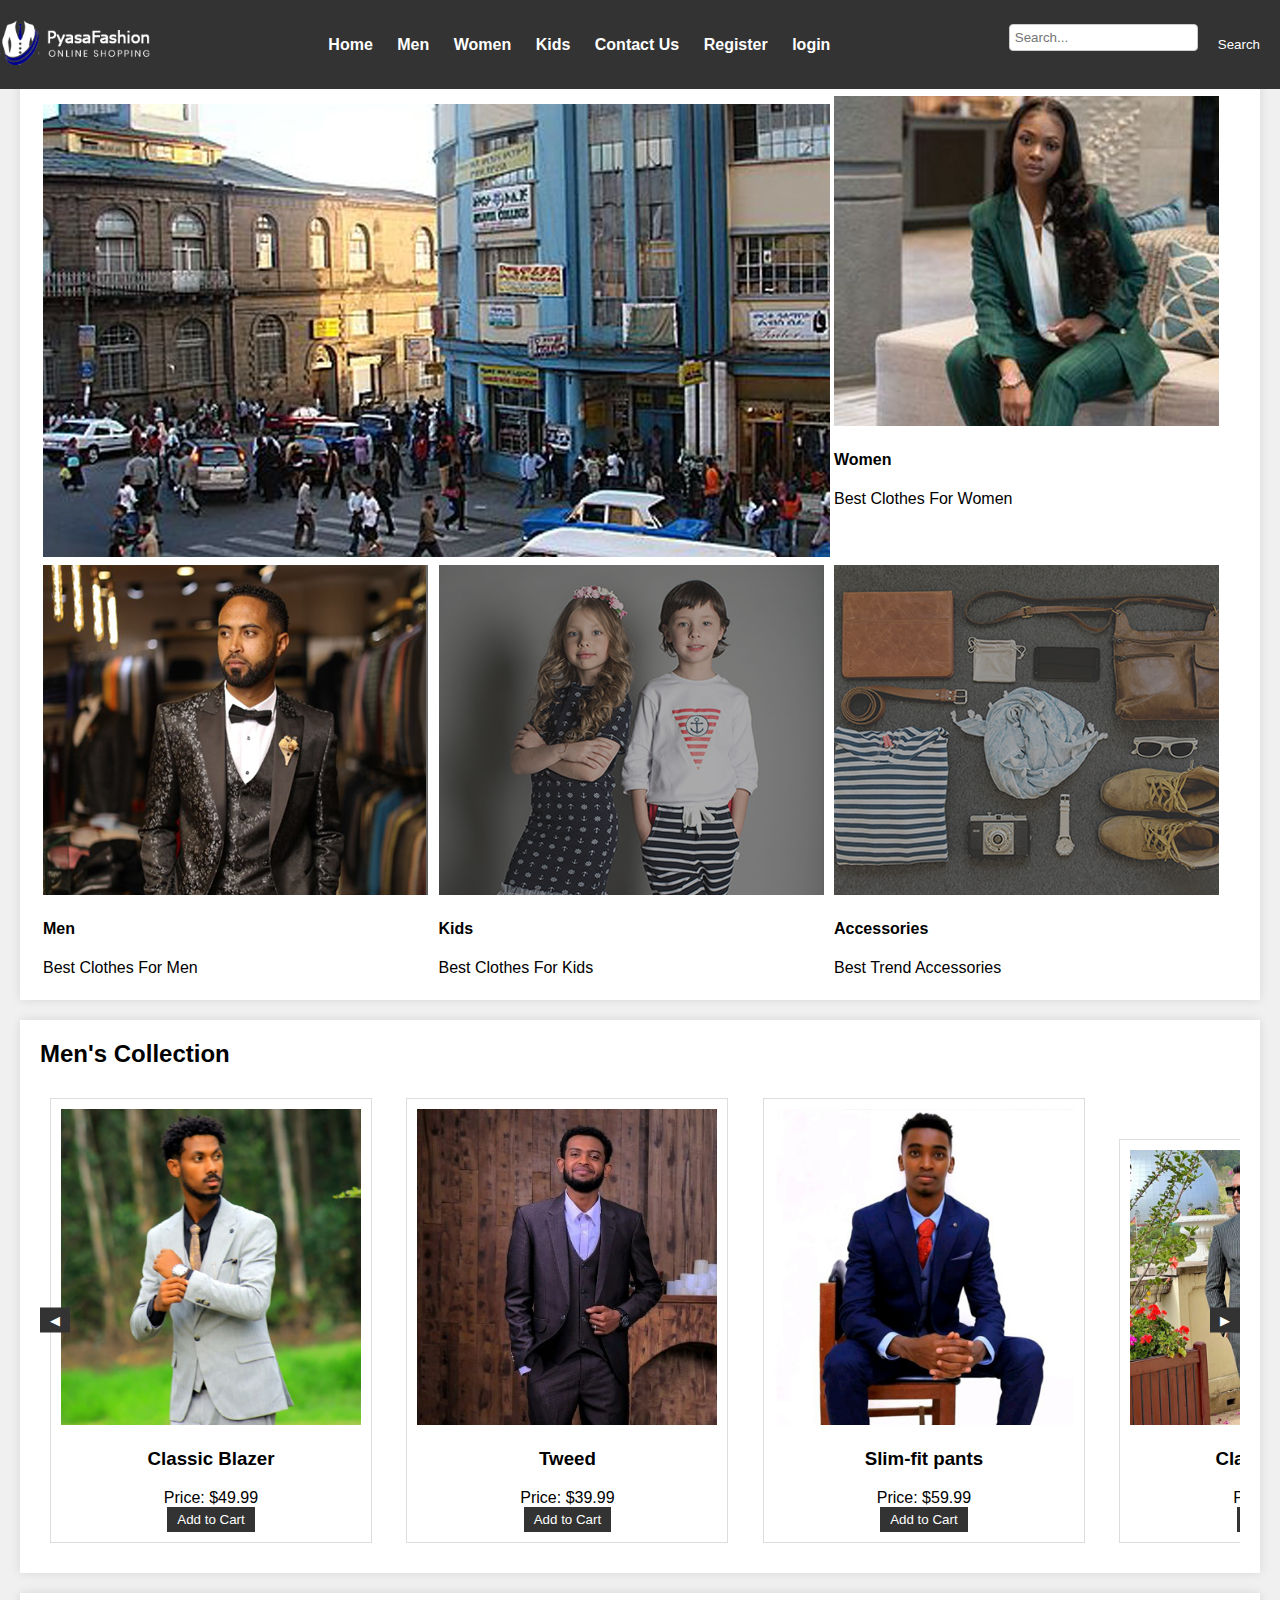
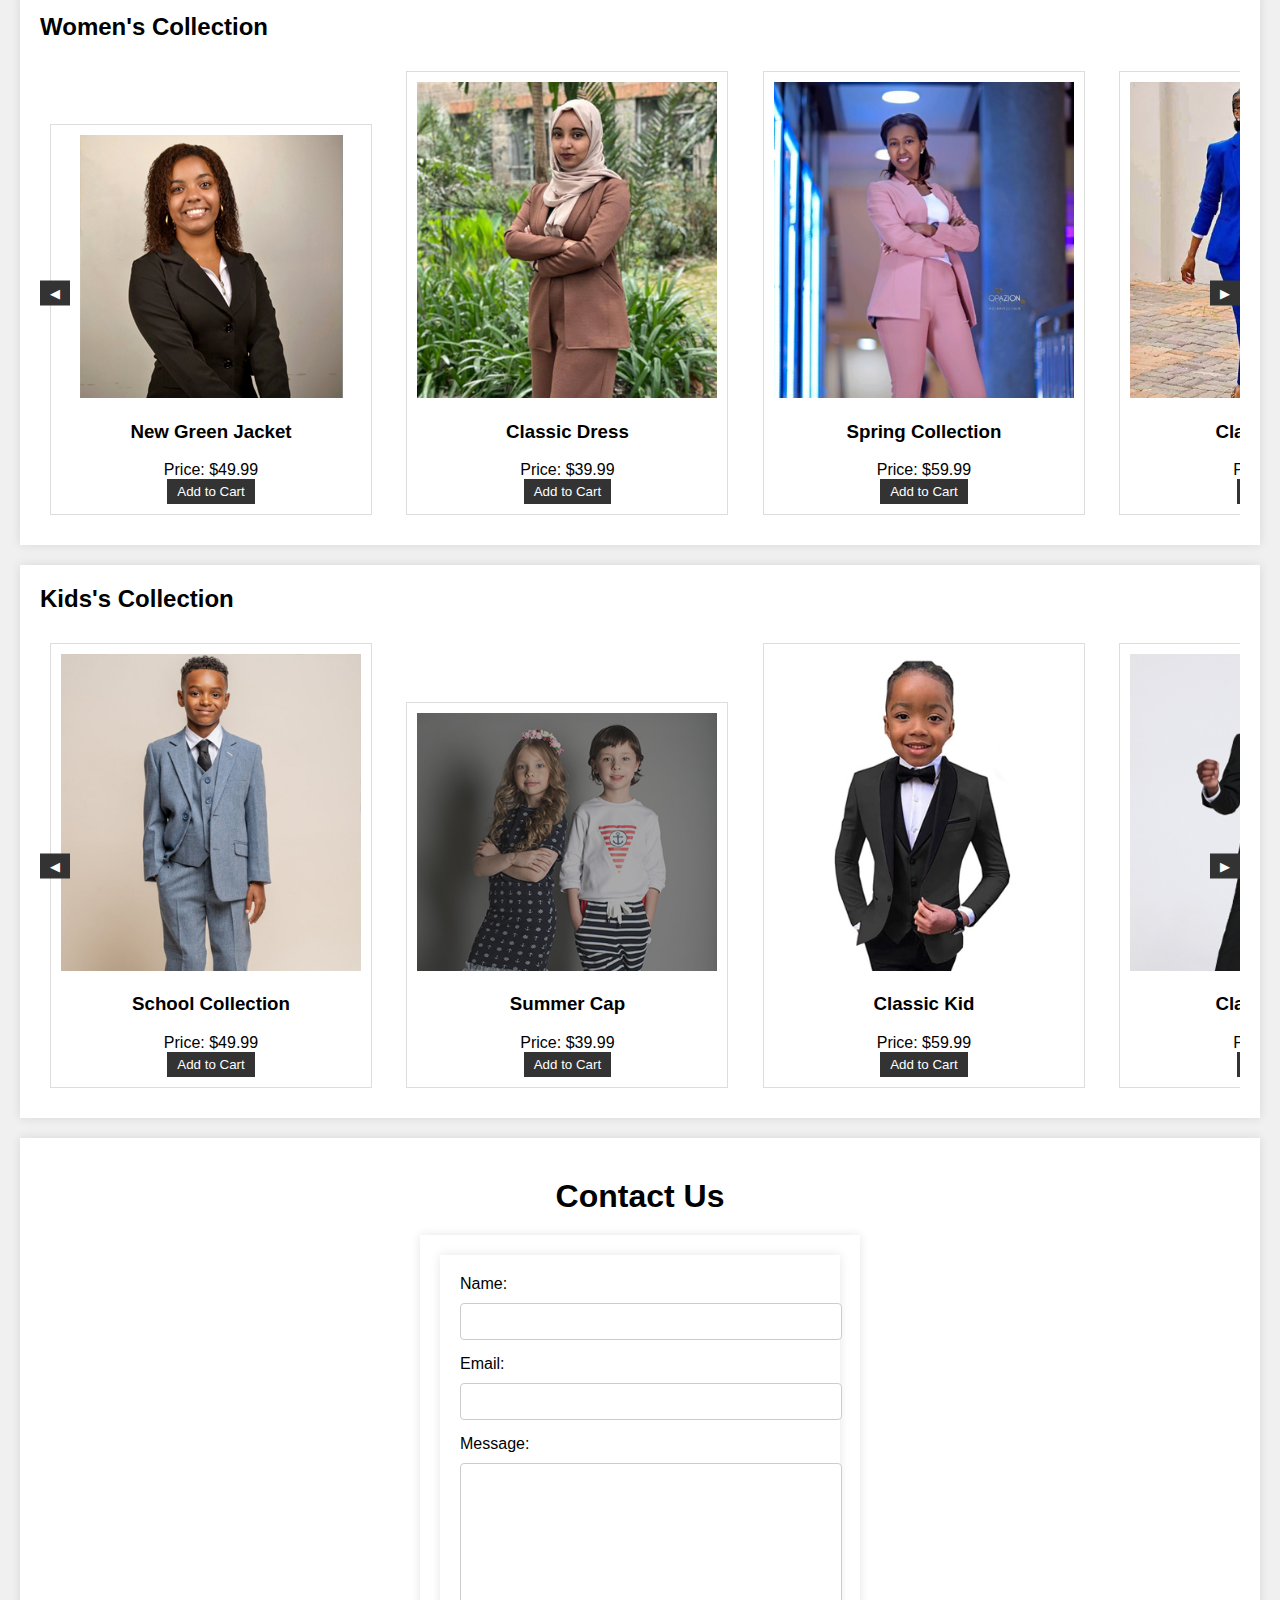
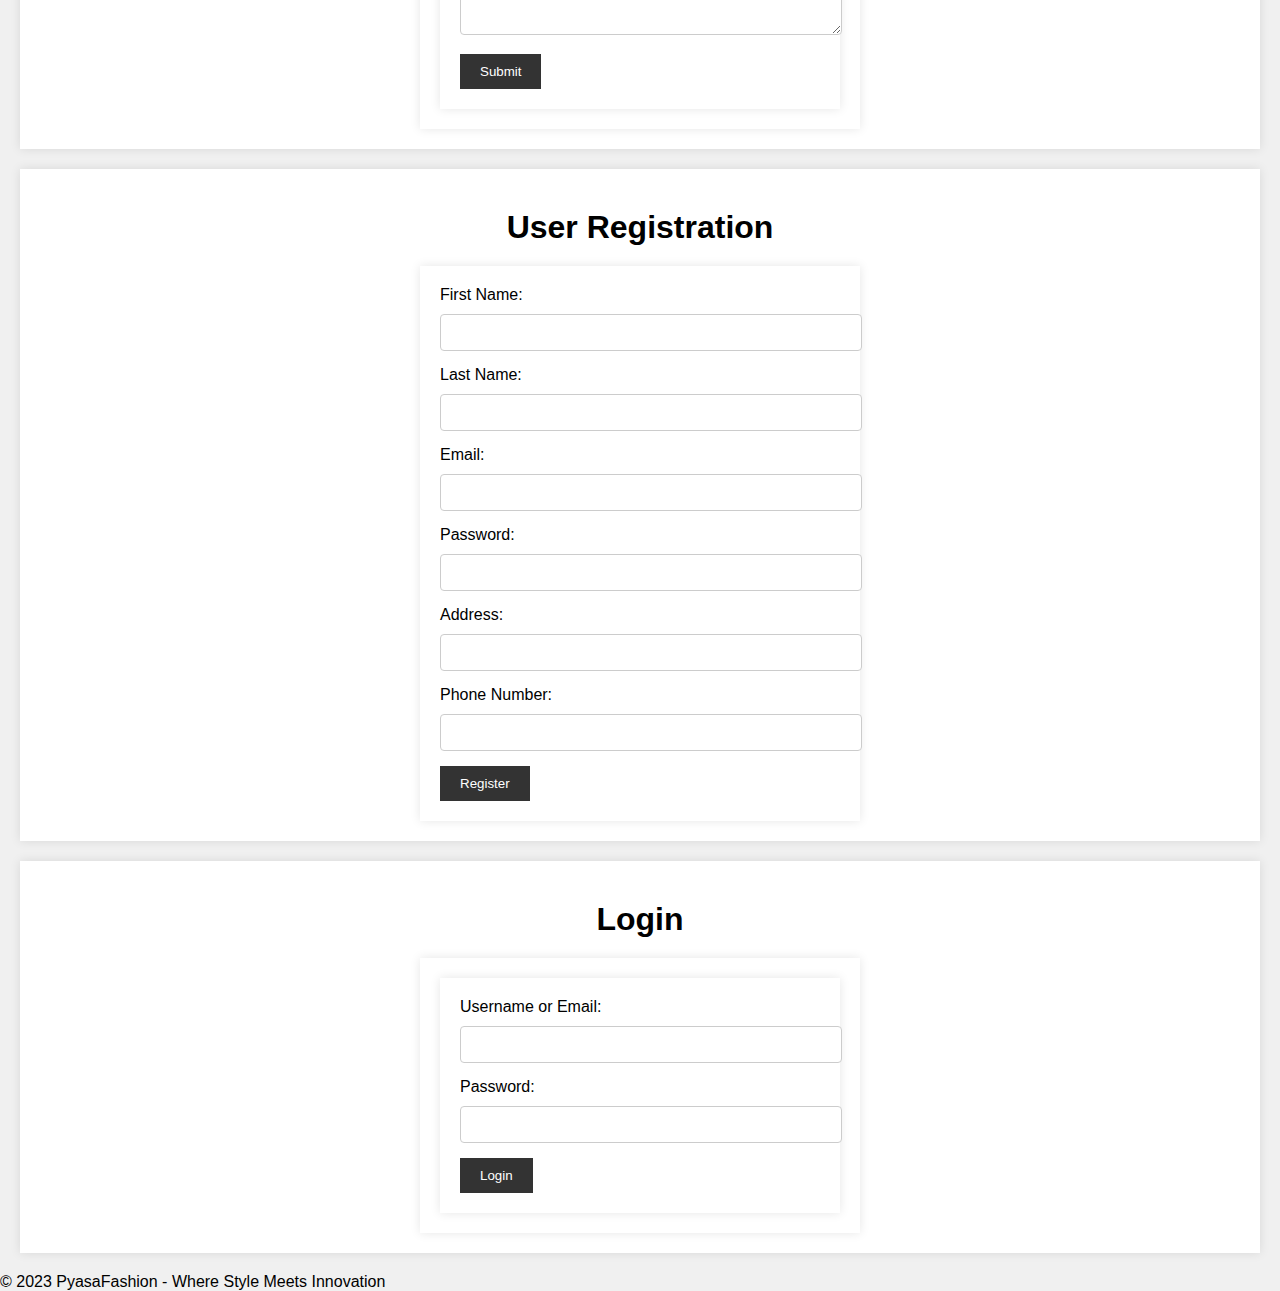
<file: piyasa Shop/index.html>
<!DOCTYPE html>
<html lang="en">
<head>
    <meta charset="UTF-8">
    <meta name="viewport" content="width=device-width, initial-scale=1.0">
    <title>PyasaFashion - Where Style Meets Innovation</title>
    <link rel="stylesheet" href="styles.css">
    <script src="slider.js"></script> <!-- Include the external JavaScript file -->
	<script src="search.js"></script> <!-- Add this line to import your JavaScript file -->
</head>


<body>
    <header>
	   
        <div class="logo">
            <img src="images/white-logo.png">
        </div>
        <nav>
            <ul>
                <li ><a href="#">Home</a></li>
                <li><a href="#men">Men</a></li>
                <li><a href="#women">Women</a></li>
                <li><a href="#kids">Kids</a></li>
				<li><a href="#contactUs">Contact Us</a></li>
                <li><a href="#register">Register</a></li>
				<li><a href="#login">login</a></li>
            </ul>
        </nav>
		
		<div class="search-bar">
            <input type="text" placeholder="Search...">
            <button class="search-button">Search</button>
        </div>
    </header>
	
	<div id="search-results" class="search-results">
    <!-- Results will be displayed here -->
    </div>
	                                                                   
	<section id="home" class="product-section">
	
	<table width="1074" height="517" border="0">
    <tr>
	  <!-- First Container -->
      <td  colspan="2" height="275">
	    <div class="container-left">
            <!-- First Division (2/3 Width) -->
            <div class="container-division">
                <div class="home-content">
                    <h4>We Are PyasaFashion </h4>
                    
                    
                </div>
                <img src="images/left-banner-image1.jpg">
            </div>
	  </td>
	  
      <td width="347">
	  <!-- Second Division (1/3 Width) -->
            <div class="container-division container-right">
                <img src="images/baner-right-image-01.jpg">
                <div class="home-content">
                    <h4>Women</h4>
                    <span>Best Clothes For Women</span>  
                </div>
            </div>
	  </td>
      
    </tr>
	
	<!-- Second Container -->
    <tr>
      <td width="333" height="234">
	  <!-- Three Divisions with Images and Text -->
            <div class="home-division">
                <img src="images/baner-right-image-02.jpg">
                <div class="home-content">
                    <h4>Men</h4>
                    <span>Best Clothes For Men</span> 
                </div>
            </div>
	  </td>
	  
      <td width="372">
        <div class="home-division">
                <img src="images/baner-right-image-03.jpg">
                <div class="home-content">
                    <h4>Kids</h4>
                    <span>Best Clothes For Kids</span>
                </div>
            </div>
	  </td>
	  
      <td>
	  	  <div class="home-division">
                <img src="images/baner-right-image-04.jpg">
                <div class="home-content">
                    <h4>Accessories</h4>
                    <span>Best Trend Accessories</span>
                </div>
            </div>
	  </td>
    </tr>
  </table>
	
	
	</section>
    
      <section id="men" class="product-section">
        <h2>Men's Collection</h2>
        <!-- Add a container for the products with a slider -->
        <div class="product-slider">
            <!-- Add product listings for Men here -->
            <div class="product">
                <img src="images/men-01.jpg">
                <h3>Classic Blazer</h3>
                <p>Price: $49.99</p>
                <button class="add-to-cart">Add to Cart</button>
            </div>

            <div class="product">
                <img src="images/men-02.jpg">
                <h3>Tweed</h3>
                <p>Price: $39.99</p>
                <button class="add-to-cart">Add to Cart</button>
            </div>

            <div class="product">
                <img src="images/men-03.jpg">
                <h3>Slim-fit pants</h3>
                <p>Price: $59.99</p>
                <button class="add-to-cart">Add to Cart</button>
            </div>

            <div class="product">
                <img src="images/team-member-03.jpg">
                <h3>Classic Spring</h3>
                <p>Price: $49.99</p>
                <button class="add-to-cart">Add to Cart</button>
            </div>

            <div class="product">
                <img src="images/baner-right-image-02.jpg">
                <h3>Product 2</h3>
                <p>Price: $39.99</p>
                <button class="add-to-cart">Add to Cart</button>
            </div>

            <div class="product">
                <img src="images/men-03.jpg">
                <h3>Product 3</h3>
                <p>Price: $59.99</p>
                <button class="add-to-cart">Add to Cart</button>
            </div>

            <!-- ... (add more products as needed) ... -->

            <!-- Navigation buttons for sliding -->
            <button class="slide-button prev">&#9664;</button>
            <button class="slide-button next">&#9654;</button>
        </div>
    </section>

    <!-- Repeat the similar structure for Women's Collection and Kids' Collection -->
     <!-- Add product listings for Women here -->
    <section id="women" class="product-section">
        <h2>Women's Collection</h2>
        <!-- Add a container for the products with a slider -->
        <div class="product-slider">
            <!-- Add product listings for Women here -->
            <div class="product">
                <img src="images/explore-image-02.jpg">
                <h3>New Green Jacket</h3>
                <p>Price: $49.99</p>
                <button class="add-to-cart">Add to Cart</button>
            </div>

            <div class="product">
                <img src="images/women-01.jpg">
                <h3>Classic Dress</h3>
                <p>Price: $39.99</p>
                <button class="add-to-cart">Add to Cart</button>
            </div>

            <div class="product">
                <img src="images/women-02.jpg">
                <h3>Spring Collection</h3>
                <p>Price: $59.99</p>
                <button class="add-to-cart">Add to Cart</button>
            </div>

            <div class="product">
               <img src="images/women-03.jpg">
                <h3>Classic Spring</h3>
                <p>Price: $49.99</p>
                <button class="add-to-cart">Add to Cart</button>
            </div>

            <div class="product">
                <img src="images/team-member-02.jpg">
                <h3>Product 2</h3>
                <p>Price: $39.99</p>
                <button class="add-to-cart">Add to Cart</button>
            </div>

            <div class="product">
                <img src="images/team-member-01.jpg">
                <h3>Product 3</h3>
                <p>Price: $59.99</p>
                <button class="add-to-cart">Add to Cart</button>
            </div>

            <!-- ... (add more products as needed) ... -->

            <!-- Navigation buttons for sliding -->
            <button class="slide-button prev">&#9664;</button>
            <button class="slide-button next">&#9654;</button>
        </div>
    </section>

 <!-- Add product listings for Kids here -->
    <section id="kids" class="product-section">
        <h2>Kids's Collection</h2>
        <!-- Add a container for the products with a slider -->
        <div class="product-slider">
            <!-- Add product listings for Kids here -->
            <div class="product">
                <img src="images/kid-01.jpg">
                <h3>School Collection</h3>
                <p>Price: $49.99</p>
                <button class="add-to-cart">Add to Cart</button>
            </div>

            <div class="product">
                <img src="images/baner-right-image-03.jpg">
                <h3>Summer Cap</h3>
                <p>Price: $39.99</p>
                <button class="add-to-cart">Add to Cart</button>
            </div>

            <div class="product">
                <img src="images/kid-02.jpg">
                <h3>Classic Kid</h3>
                <p>Price: $59.99</p>
                <button class="add-to-cart">Add to Cart</button>
            </div>

            <div class="product">
                <img src="images/kid-03.jpg">
                <h3>Classic Spring</h3>
                <p>Price: $49.99</p>
                <button class="add-to-cart">Add to Cart</button>
            </div>

            <div class="product">
                <img src="images/kid-01.jpg">
                <h3>Product 2</h3>
                <p>Price: $39.99</p>
                <button class="add-to-cart">Add to Cart</button>
            </div>

            <div class="product">
                <img src="images/baner-right-image-03.jpg">
                <h3>Product 3</h3>
                <p>Price: $59.99</p>
                <button class="add-to-cart">Add to Cart</button>
            </div>
            <!-- ... (add more products as needed) ... -->

            <!-- Navigation buttons for sliding -->
            <button class="slide-button prev">&#9664;</button>
            <button class="slide-button next">&#9654;</button>
        </div>
    </section>
	
	<!-- Section  for Contact Us  -->
    <section id="contactUs" class="product-section">
	   <h1>Contact Us</h1>
       <div class="container">
         <form id="contact-form" action="process_contact.php" method="POST">
            <label for="name">Name:</label>
            <input type="text" id="name" name="name" required>

            <label for="email">Email:</label>
            <input type="email" id="email" name="email" required>

            <label for="message">Message:</label>
            <textarea id="message" name="message" required></textarea>

            <input type="submit" value="Submit">
        </form>
       </div>
    </section>
	
	<!-- section  for Register  -->
    <section id="register" class="product-section">
	  <h1>User Registration</h1>
       <form id="registration-form" action="process_registration.php" method="POST">
           <label for="firstName">First Name:</label>
           <input type="text" id="firstName" name="firstName" required>

           <label for="lastName">Last Name:</label>
           <input type="text" id="lastName" name="lastName" required>

           <label for="email">Email:</label>
           <input type="email" id="email" name="email" required>

           <label for="password">Password:</label>
           <input type="password" id="password" name="password" required>

           <label for="address">Address:</label>
           <input type="text" id="address" name="address">

           <label for="phoneNumber">Phone Number:</label>
           <input type="tel" id="phoneNumber" name="phoneNumber">

           <input type="submit" value="Register">
       </form>
    </section>
	
	<!-- section  for Login  -->
    <section id="login" class="product-section">
	<h1>Login</h1>
    <div class="container">
        <form id="login-form" action="process_login.php" method="POST">
            <label for="username">Username or Email:</label>
            <input type="text" id="username" name="username" required>

            <label for="password">Password:</label>
            <input type="password" id="password" name="password" required>

            <input type="submit" value="Login">
        </form>
	
	</section>
    <footer>
        <p>&copy; 2023 PyasaFashion - Where Style Meets Innovation</p>
    </footer>
</body>
<script src="search.js"></script>
</html>
</file>
<file: piyasa Shop/styles.css>
/* Reset some default styles */
body, h1, h2, ul, li, p {
    margin: 0;
    padding: 0;
}

body {
    font-family: Arial, sans-serif;
    background-color: #f0f0f0;
}

header {
    background-color: #333;
    color: #fff;
    padding: 20px 0;
    display: flex;
    justify-content: space-between;
    align-items: center;
    position: fixed;
    top: 0;
    left: 0;
    right: 0;
    z-index: 1000;
}

.logo img {
    max-width: 150px;
    height: auto;
    margin-right: 20px;
}

nav ul {
    list-style: none;
}

nav ul li {
    display: inline;
    margin-right: 20px;
}

nav a {
    text-decoration: none;
    color: #fff;
    font-weight: bold;
}

body {
    padding-top: 80px;
}

.product-section {
    max-width: 1200px;
    margin: 20px auto;
    padding: 20px;
    background-color: #fff;
    box-shadow: 0 0 10px rgba(0, 0, 0, 0.1);
}

.product-container {
    display: flex;
    overflow-x: auto; /* Enable horizontal scrolling for the container */
}

.product {
	display: none;
    flex: 0 0 auto; /* Allow products to have a fixed width */
    width: 300px; /* Adjust the width of each product as needed */
    border: 1px solid #ddd;
    padding: 10px;
    margin: 10px;
    text-align: center;
    background-color: #fff;
}

.product img {
    max-width: 100%;
    height: auto;
}

.add-to-cart {
    background-color: #333;
    color: #fff;
    border: none;
    padding: 5px 10px;
    cursor: pointer;
}

.add-to-cart:hover {
    background-color: #555;
}
/* ... (your CSS styles remain the same) ... */

/* Product slider container styles */
/* Product slider container styles */
.product-slider {
    overflow: hidden;
    position: relative;
    margin-top: 20px; /* Add spacing between the product section and slider */
    white-space: nowrap; /* Prevents products from wrapping to the next line */
}

/* Individual product container styles */
.product-slider .product {
    display: inline-block; /* Display products side by side */
    width: 300px; /* Adjust the width as needed */
    padding: 10px;
    text-align: center;
    background-color: #fff;
    margin-right: 20px; /* Add spacing between products */
}

/* Navigation button styles */
.slide-button {
    background-color: #333;
    color: #fff;
    border: none;
    padding: 5px 10px;
    cursor: pointer;
    position: absolute;
    top: 50%;
    transform: translateY(-50%);
    z-index: 1;
}

/* Position the previous and next buttons */
.slide-button.prev {
    left: 0;
}

.slide-button.next {
    right: 0;
}

/* ... (your existing CSS styles) ... */

/* Home Slide Section Styles */
.home-slide {
    display: flex;
    flex-direction: column;
    justify-content: center;
    align-items: center;
    text-align: center;
    background-color: #f0f0f0;
    padding: 40px 0;
}

/* First Division Styles (Horizontal Split) */
.slide-division {
    display: flex;
    justify-content: space-between;
    align-items: center;
    margin-bottom: 20px;
}

.slide-division img {
    max-width: 50%;
}

/* Lower Division Styles (Divided into 3) */
.lower-slide-division {
    display: flex;
    justify-content: space-between;
    align-items: center;
    margin-top: 20px;
}

.lower-slide-subdivision {
    flex: 0 0 calc(33.33% - 20px);
    display: flex;
    flex-direction: column;
    align-items: center;
    text-align: center;
    margin: 0 10px;
}

.lower-slide-subdivision img {
    max-width: 100%;
    margin-bottom: 10px;
}

/* 
---------------------------------------------
banner
--------------------------------------------- 
*/

.main-banner {
  border-bottom: 3px dotted #eee;
  padding-top: 160px;
  padding-bottom: 30px;
}

.main-banner .left-content .thumb img {
  width: 100%;
  overflow: hidden;
}

.main-banner .left-content .inner-content {
  position: absolute;
  left: 100px;
  top: 50%;
  transform: translateY(-50%);
}

.main-banner .left-content .inner-content h4 {
  color: #fff;
  margin-top: -10px;
  font-size: 52px;
  font-weight: 700;
  margin-bottom: 20px;
}

.main-banner .left-content .inner-content span {
  font-size: 16px;
  color: #fff;
  font-weight: 400;
  font-style: italic;
  display: block;
  margin-bottom: 30px;
}

.main-banner .right-content .right-first-image {
  margin-bottom: 28.5px;
}

.main-banner .right-content .right-first-image .thumb {
  position: relative;
  text-align: center;
}

.main-banner .right-content .right-first-image .thumb img {
  width: 100%;
  overflow: hidden;
}

.main-banner .right-content .right-first-image .thumb .inner-content {
  position: absolute;
  top: 50%;
  transform: translateY(-50%);
  width: 100%;
  text-align: center;
}

.main-banner .right-content .right-first-image .thumb .inner-content h4 {
  color: #fff;
  font-size: 24px;
  font-weight: 700;
  margin-bottom: 15px;
}

.main-banner .right-content .right-first-image .thumb .inner-content span {
  font-size: 16px;
  color: #fff;
  font-style: italic;
}

.main-banner .right-content .right-first-image .thumb .hover-content {
  position: absolute;
  top: 15px;
  right: 15px;
  left: 15px;
  bottom: 15px;
  text-align: center;
  background-color: rgba(42,42,42,.97);
  opacity: 0;
  visibility: hidden;
  transition: all 0.5s;
}

.main-banner .right-content .right-first-image .thumb:hover .hover-content {
  opacity: 1;
  visibility: visible;
}

.main-banner .right-content .right-first-image .thumb .hover-content .inner {
  position: absolute;
  top: 50%;
  left: 50%;
  transform: translate(-50%, -50%);
  width: 100%;
}

.main-banner .right-content .right-first-image .thumb .hover-content h4 {
  color: #fff;
  font-size: 24px;
  font-weight: 700;
  margin-bottom: 15px;
}

.main-banner .right-content .right-first-image .thumb .hover-content p {
  color: #fff;
  padding: 0px 20px;
  margin-bottom: 20px;
}

/*
---------------------------------------------
Explore
---------------------------------------------
*/

#explore {
  padding-top: 90px;
  padding-bottom: 90px;
  border-bottom: 3px dotted #eee;
}

#explore .left-content {
  margin-right: 30px;
}

#explore .left-content h2 {
  font-size: 34px;
  font-weight: 700;
  color: #2a2a2a;
}

#explore .left-content span {
  font-size: 14px;
  color: #aaaaaa;
  font-weight: 500;
  display: block;
  margin-top: 25px;
}

#explore .left-content .quote {
  margin-top: 25px;
}

#explore .left-content .quote i {
  float: left;
  font-size: 32px;
  margin-right: 15px;
  margin-top: 10px;
}

#explore .left-content .quote p {
  font-style: italic;
  color: #2a2a2a;
  font-weight: 500;
}

#explore .left-content p {
  font-size: 14px;
  color: #aaaaaa;
  font-weight: 500;
  display: block;
  margin-top: 25px;
}

#explore .left-content .main-border-button a {
  color: #2a2a2a;
  border-color: #2a2a2a;
  margin-top: 35px;
}

#explore .left-content .main-border-button a:hover {
  background-color: #2a2a2a;
  color: #fff;
}

#explore img {
  width: 100%;
  overflow: hidden;
}

#explore .leather {
  margin-bottom: 30px;
}

#explore .first-image {
  margin-bottom: 30px;
}

#explore .leather,
#explore .types {
  min-height: 255px;
  background-color: #f8f8f8;
  text-align: center;
  width: 100%;
}

#explore .leather h4,
#explore .types h4 {
  font-size: 24px;
  font-weight: 700;
  color: #2a2a2a;
  padding-top: 90px;
  margin-bottom: 5px;
}

#explore .leather span,
#explore .types span {
  font-size: 14px;
  font-style: italic;
  color: #aaa;
  font-weight: 500;
}

/* 
---------------------------------------------
Products Page
--------------------------------------------- 
*/

.page-heading {
  margin-top: 160px;
  margin-bottom: 30px;
  background-image: url(../images/products-page-heading.jpg);
  background-position: center center;
  background-size: cover;
  background-repeat: no-repeat;
}

.page-heading .inner-content {
  padding: 150px 0px;
  text-align: center;
}

.page-heading .inner-content h2 {
  font-size: 52px;
  color: #fff;
  font-weight: 700;
  margin-bottom: 15px;
}

.page-heading .inner-content span {
  font-size: 16px;
  font-weight: 500;
  color: #fff;
  font-style: italic;
}

#products .section-heading {
  text-align: center;
  margin-bottom: 60px;
  margin-top: 80px;
}

#products .item {
  margin-bottom: 30px;
}

#products .item .thumb img {
  width: 100%;
  overflow: hidden;
}

#products .item .down-content {
  padding-top: 20px;
  position: relative;
  z-index: 3;
  background-color: #fff;
}

#products .item .down-content h4 {
  font-size: 22px;
  color: #2a2a2a;
  font-weight: 700;
  margin-bottom: 8px;
}

#products .item .down-content span {
  font-size: 18px;
  color: #a1a1a1;
  font-weight: 500;
  display: block;
}

#products .item .down-content ul.stars {
  position: absolute;
  right: 0;
  top: 20px;
}

#products .item .down-content ul.stars li {
  display: inline;
  font-size: 13px;
}

#products .item .thumb .hover-content {
  position: absolute;
  z-index: 2;
  text-align: center;
  bottom: -60px;
  width: 100%;
  opacity: 0;
  visibility: hidden;
  transition: all .5s;
}

#products .item .thumb:hover .hover-content {
  bottom: 30px;
  opacity: 1;
  visibility: visible;
}

#products .item .thumb {
  position: relative;
}

#products .item .thumb .hover-content ul li {
  display: inline;
  margin: 0px 10px;
}

#products .item .thumb .hover-content ul li a {
  width: 50px;
  height: 50px;
  text-align: center;
  line-height: 50px;
  display: inline-block;
  color: #2a2a2a;
  background-color: #fff;
}

#products .pagination {
  margin-top: 30px;
  margin-bottom: 40px;
}

#products .pagination ul {
  text-align: center;
  width: 100%;
}

#products .pagination ul li {
  display: inline;
  margin: 0px 5px;
}

#products .pagination ul li a {
  width: 44px;
  height: 44px;
  border: 1px solid #2a2a2a;
  display: inline-block;
  text-align: center;
  line-height: 44px;
  font-size: 14px;
  font-weight: 500;
  color: #2a2a2a;
}

#products .pagination ul li a:hover,
#products .pagination ul li.active a {
  background-color: #2a2a2a;
  color: #fff;
}

/* ... (your existing CSS styles) ... */

/* Search Bar Styles */
.search-bar {
    display: flex;
    align-items: center;
    margin-right: 10px; /* Adjust the margin as needed */
}

.search-bar input[type="text"] {
    padding: 5px;
    border: 1px solid #ccc;
    border-radius: 4px;
}

.search-button {
    background-color: #333;
    color: #fff;
    border: none;
    padding: 5px 10px;
    cursor: pointer;
    margin-left: 10px; /* Adjust the margin as needed */
}

.search-button:hover {
    background-color: #555;
}
/* Basic styling for better presentation */
        body {
            font-family: Arial, sans-serif;
            background-color: #f0f0f0;
            margin: 0;
            padding: 0;
        }
        h1 {
            text-align: center;
            margin: 20px 0;
        }
        .container {
            max-width: 600px;
            margin: 0 auto;
            padding: 20px;
            background-color: #fff;
            box-shadow: 0 0 10px rgba(0, 0, 0, 0.1);
        }
        label {
            display: block;
            margin-bottom: 10px;
        }
        input[type="text"],
        input[type="email"],
        textarea {
            width: 100%;
            padding: 10px;
            margin-bottom: 15px;
            border: 1px solid #ccc;
            border-radius: 4px;
        }
        textarea {
            resize: vertical;
            min-height: 150px;
        }
        input[type="submit"] {
            background-color: #333;
            color: #fff;
            border: none;
            padding: 10px 20px;
            cursor: pointer;
        }
        input[type="submit"]:hover {
            background-color: #555;
        }
		/* Add some basic styling for better presentation */
        body {
            font-family: Arial, sans-serif;
            background-color: #f0f0f0;
            margin: 0;
            padding: 0;
        }
        h1 {
            text-align: center;
            margin: 20px 0;
        }
        form {
            max-width: 400px;
            margin: 0 auto;
            padding: 20px;
            background-color: #fff;
            box-shadow: 0 0 10px rgba(0, 0, 0, 0.1);
        }
        label {
            display: block;
            margin-bottom: 10px;
        }
        input[type="text"],
        input[type="email"],
        input[type="password"],
        input[type="tel"] {
            width: 100%;
            padding: 10px;
            margin-bottom: 15px;
            border: 1px solid #ccc;
            border-radius: 4px;
        }
        input[type="submit"] {
            background-color: #333;
            color: #fff;
            border: none;
            padding: 10px 20px;
            cursor: pointer;
        }
        input[type="submit"]:hover {
            background-color: #555;
        }
		
		 /* login style */
		 /* Basic styling for better presentation */
        body {
            font-family: Arial, sans-serif;
            background-color: #f0f0f0;
            margin: 0;
            padding: 0;
        }
        h1 {
            text-align: center;
            margin: 20px 0;
        }
        .container {
            max-width: 400px;
            margin: 0 auto;
            padding: 20px;
            background-color: #fff;
            box-shadow: 0 0 10px rgba(0, 0, 0, 0.1);
        }
        label {
            display: block;
            margin-bottom: 10px;
        }
        input[type="text"],
        input[type="password"] {
            width: 100%;
            padding: 10px;
            margin-bottom: 15px;
            border: 1px solid #ccc;
            border-radius: 4px;
        }
        input[type="submit"] {
            background-color: #333;
            color: #fff;
            border: none;
            padding: 10px 20px;
            cursor: pointer;
        }
        input[type="submit"]:hover {
            background-color: #555;
        }
		
		/* Profile style */
/* Profile icon with image and name */
.profile-icon {
    cursor: pointer;
    display: flex;
    align-items: center;
    padding: 5px 10px;
    border: 1px solid #fff;
    border-radius: 5px;
}

.profile-icon img {
    width: 30px; /* Adjust the size of the profile image */
    height: 30px; /* Adjust the size of the profile image */
    border-radius: 50%;
    margin-right: 10px; /* Add spacing between image and name */
}
</file>
